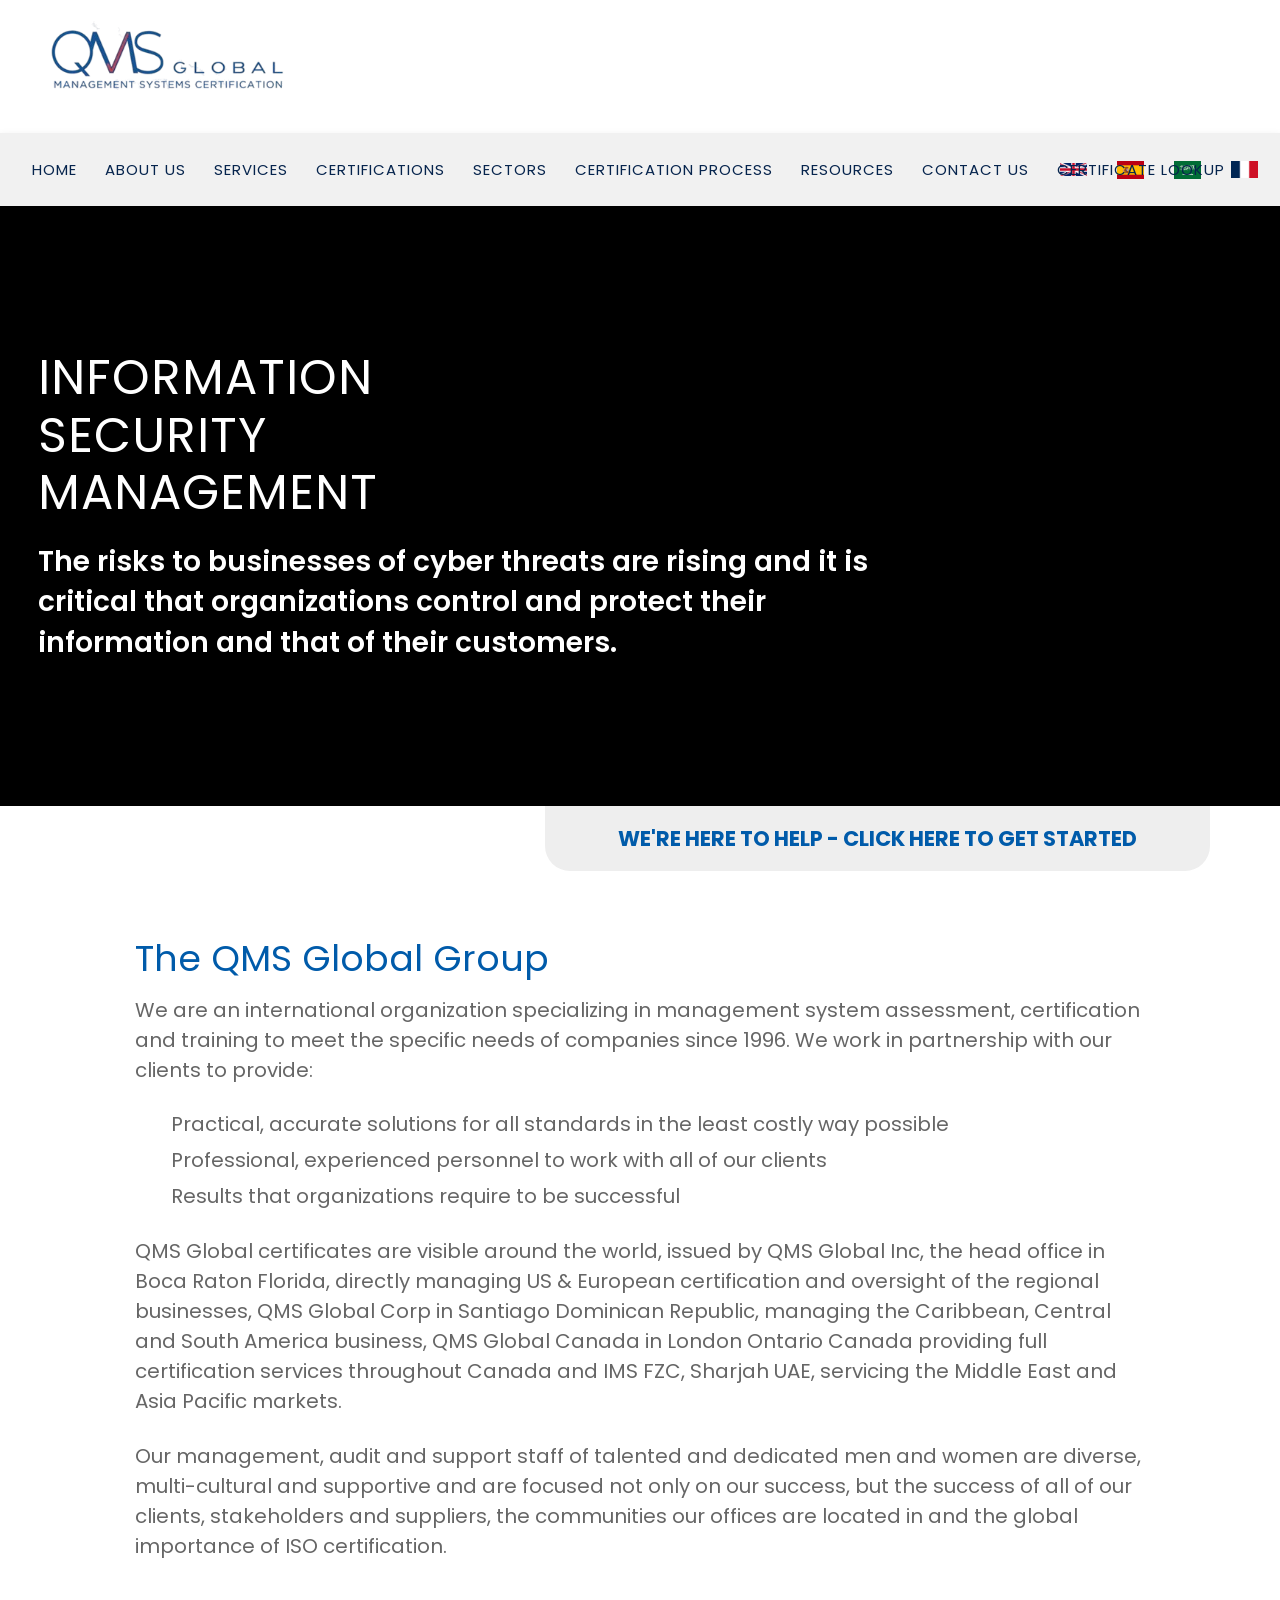
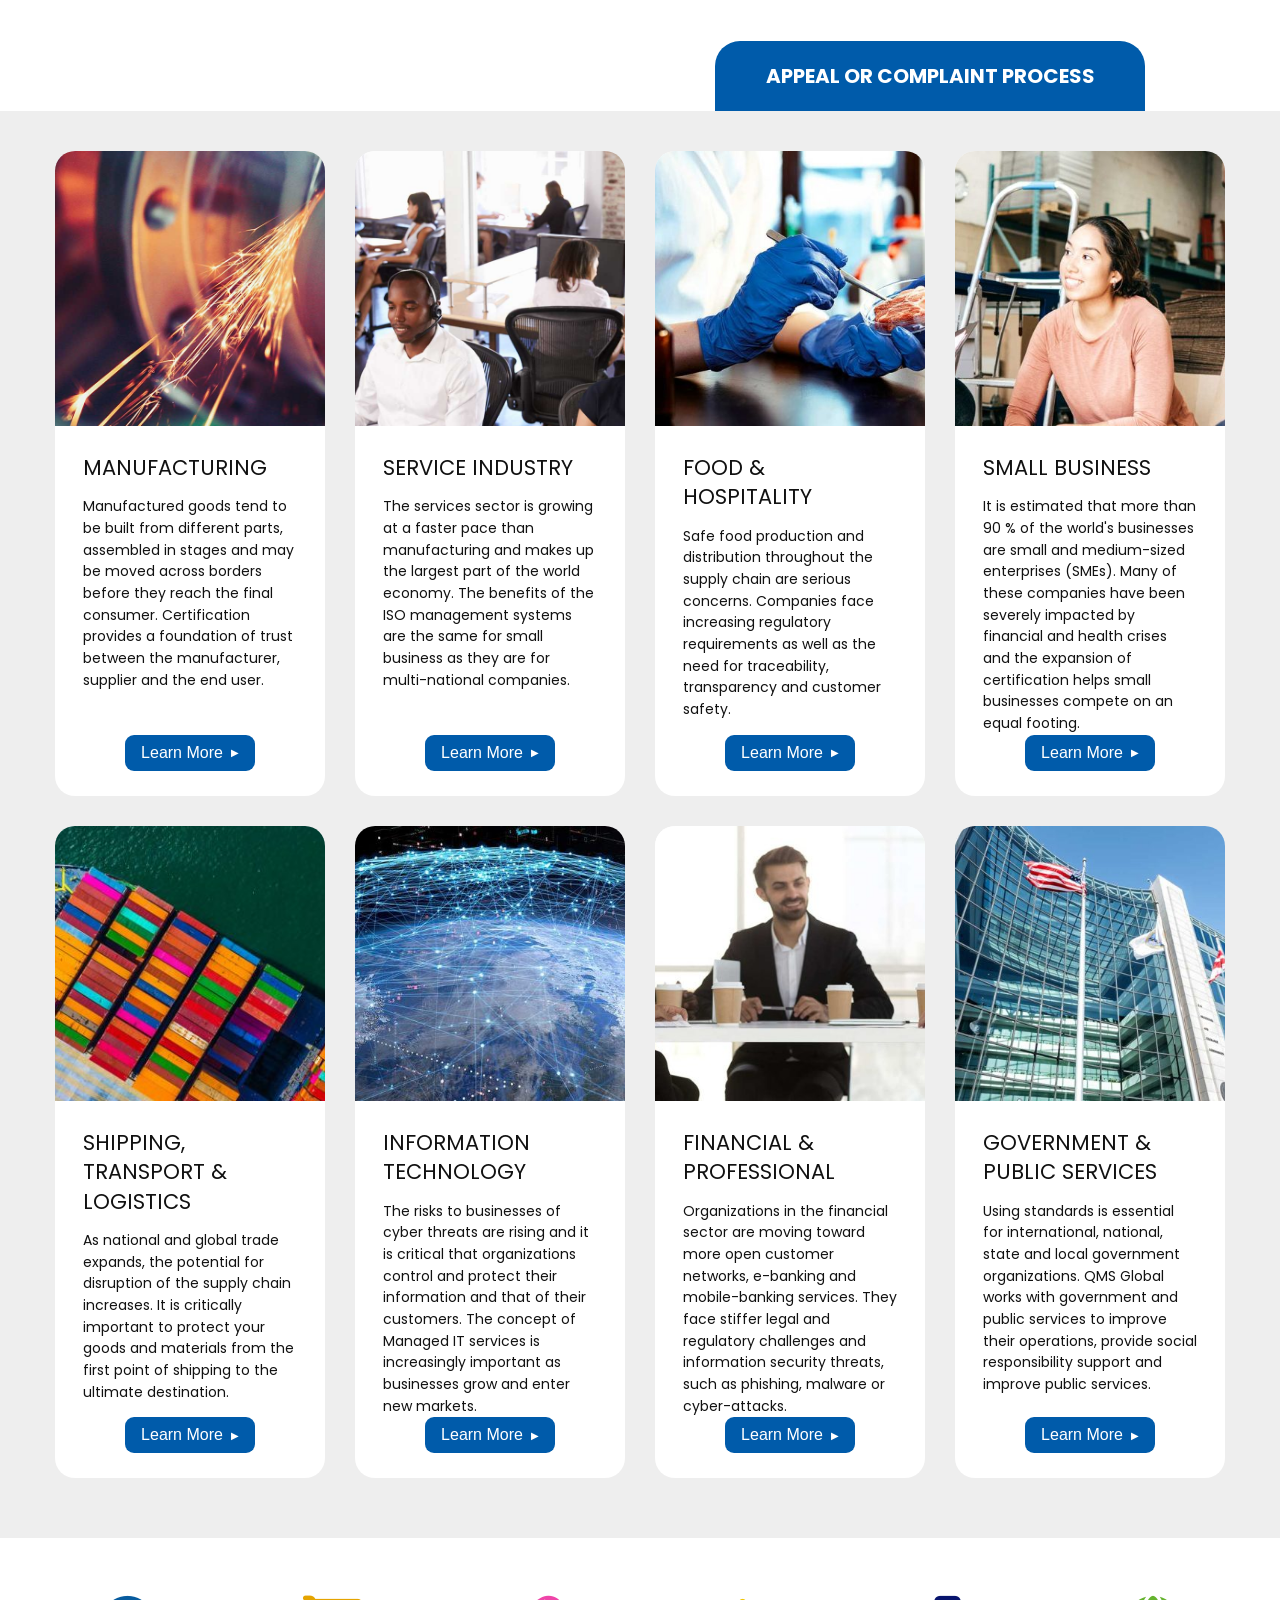
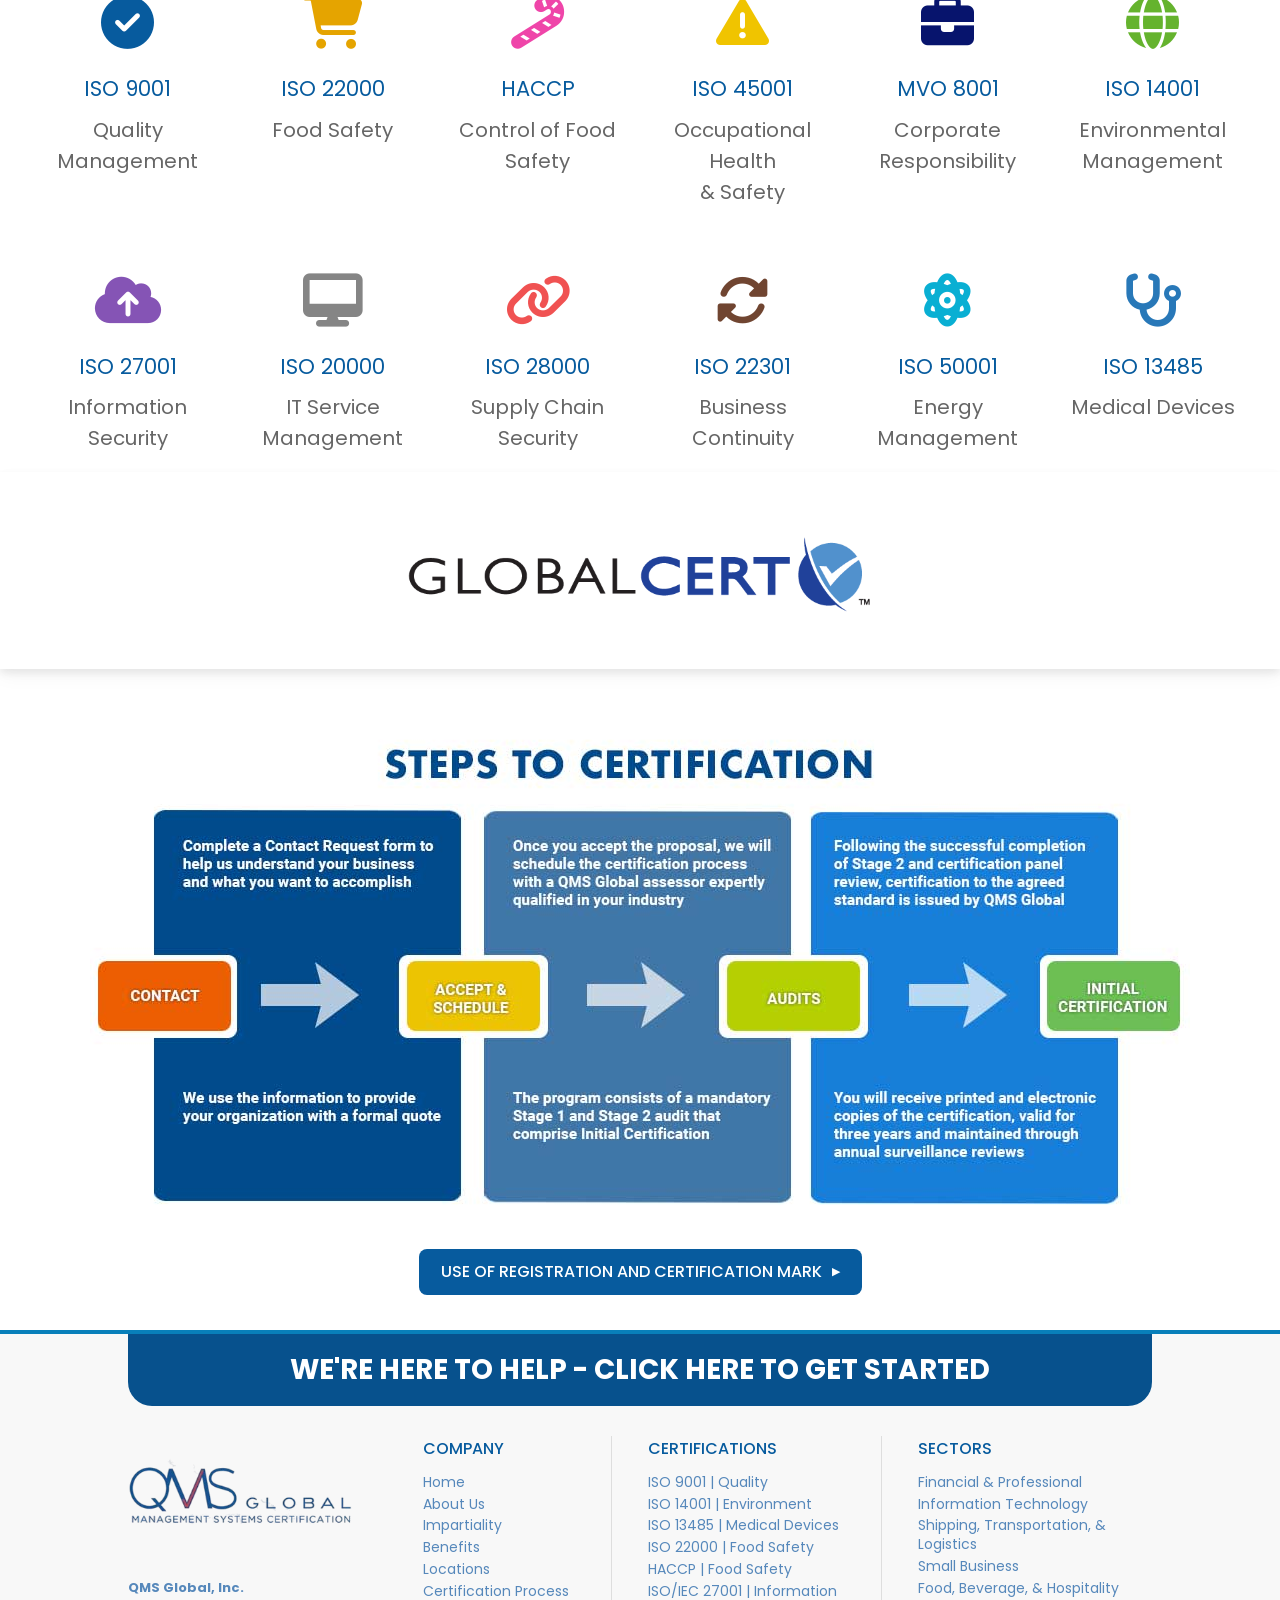
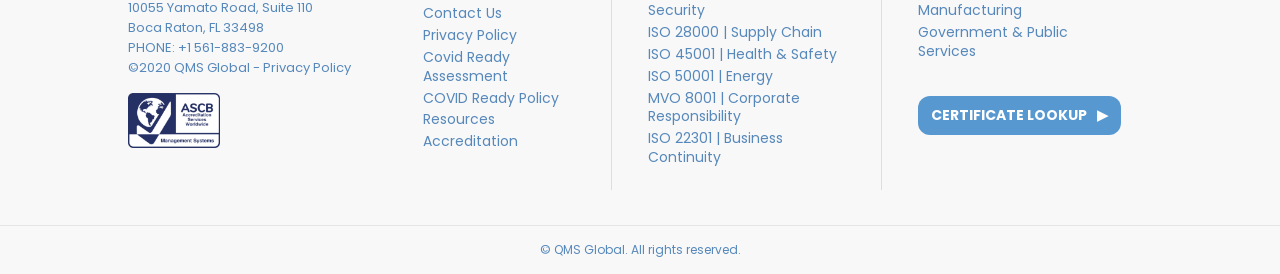
<file: index.html>
<!doctype html>
<html lang="en">
  <head>
    <meta charset="UTF-8" />
    <meta name="viewport" content="width=device-width, initial-scale=1.0" />

    <title>QMS Global</title>

    <!-- Poppins Font -->
    <link rel="preconnect" href="https://fonts.googleapis.com" />
    <link rel="preconnect" href="https://fonts.gstatic.com" crossorigin />

    <link
      href="https://fonts.googleapis.com/css2?family=Poppins:wght@400;500;600;700&display=swap"
      rel="stylesheet"
    />

    <link
      rel="stylesheet"
      href="https://cdnjs.cloudflare.com/ajax/libs/font-awesome/6.6.0/css/all.min.css"
    />

    <!-- CSS -->
    <link rel="stylesheet" href="css/style.css" />
  </head>

  <body>
    <!-- =====================================================
         TOP HEADER
    ====================================================== -->

    <header class="top-header">
      <div class="logo-box">
        <img src="image/logo.png" alt="QMS Global" />
      </div>
    </header>

    <!-- =====================================================
         NAVBAR
    ====================================================== -->

    <nav class="main-navbar">
      <div class="nav-container">
        <div class="mobile-menu-header">
          <span>SELECT PAGE</span>

          <button class="menu-toggle" id="menuToggle">☰</button>
        </div>
        <div class="nav-menu">
          <div class="nav-item">
            <a href="#">HOME</a>
          </div>

          <div class="nav-item has-dropdown">
            <a href="#">ABOUT US</a>

            <div class="normal-dropdown">
              <a href="https://qms.net/about-us/">ABOUT QMS</a>
              <a href="https://qms.net/about-us/impartiality/">IMPARTIALITY</a>
              <a href="https://qms.net/locations/">LOCATIONS</a>
            </div>
          </div>

          <div class="nav-item has-dropdown">
            <a href="#">SERVICES </a>

            <div class="normal-dropdown">
              <a href="https://qms.net/integrated-management-system/"
                >INTEGRATED MANAGEMENT SYSTEM</a
              >
              <a href="https://qms.net/benefits/">BENEFITS</a>
              <a href="https://qms.net/transfer-certification/"
                >TRANSFER CERTIFICATION</a
              >
            </div>
          </div>

          <div class="nav-item has-dropdown">
            <a href="#">CERTIFICATIONS </a>

            <div class="normal-dropdown">
              <a href="https://qms.net/iso-9001/">ISO 9001</a>
              <a href="https://qms.net/iso-14001/">ISO 14001</a>
              <a href="https://qms.net/iso-13485/">ISO 13485</a>
              <a href="https://qms.net/iso-22000/">ISO 22000</a>
              <a href="https://qms.net/iso-27001/">ISO 27001</a>
              <a href="https://qms.net/iso-45001/">ISO 45001</a>
              <a href="https://qms.net/iso-50001/">ISO 50001</a>
              <a href="https://qms.net/iso-28000/">ISO 28000</a>
            </div>
          </div>

          <div class="nav-item has-dropdown">
            <a href="#">SECTORS </a>

            <div class="normal-dropdown">
              <a href="https://qms.net/sectors/manufacturing-sector/"
                >MANUFACTURING</a
              >
              <a href="https://qms.net/sectors/service-industry-sector/"
                >SERVICE INDUSTRY</a
              >
              <a
                href="https://qms.net/sectors/food-beverage-hospitality-sector/"
                >FOOD & HOSPITALITY</a
              >
              <a href="https://qms.net/sectors/small-business-sector/"
                >SMALL BUSINESS</a
              >
              <a
                href="https://qms.net/sectors/shipping-transportation-logistics/"
                >SHIPPING, TRANSPORT & LOGISTICS</a
              >
              <a href="https://qms.net/sectors/information-technology/"
                >INFORMATION TECHNOLOGY</a
              >
              <a href="https://qms.net/sectors/financial-professional-sector/"
                >FINANCIAL & PROFESSIONAL</a
              >
              <a href="https://qms.net/government-and-public-services/"
                >GOVERNMENT & PUBLIC SERVICES</a
              >
            </div>
          </div>

          <div class="nav-item has-dropdown">
            <a href="#">CERTIFICATION PROCESS </a>

            <div class="normal-dropdown">
              <a
                href="https://qms.net/wp-content/uploads/2022/07/Regulations-for-use-of-Registration-and-Certification-Mark.pdf"
                >USE OF REGISTRATION AND CERTIFICATION MARK</a
              >
            </div>
          </div>

          <div class="nav-item has-dropdown">
            <a href="#">RESOURCES </a>

            <div class="normal-dropdown">
              <a href="https://qms.net/links/">LINKS</a>
              <a href="https://qms.net/media/">ARTICLES</a>
              <a href="https://qms.net/globalcert/">GlobalCert™</a>
            </div>
          </div>

          <div class="nav-item">
            <a href="contact.html">CONTACT US</a>
          </div>
          <div class="nav-item">
            <a href="https://certificate.qmscert.us/">CERTIFICATE LOOKUP</a>
          </div>
        </div>

        <div class="language-flags">
          <a href="https://qms.net/globalcert/"
            ><img src="image/uk.png" alt="English"
          /></a>
          <a href="https://qms.net/es/globalcert/"
            ><img src="image/spain.png" alt="Spanish" />
          </a>
          <a href="https://qms.net/ar/globalcert/">
            <img src="image/arabic.jfif" alt="Arabic" /> </a
          ><a href="https://qms.net/fr/globalcert/">
            <img src="image/france.png" alt="French"
          /></a>
        </div>
      </div>
    </nav>
    <section class="hero-slider">
      <!-- VIDEO 1 -->
      <video class="hero-video active" muted playsinline>
        <source src="videos/video1.mp4" type="video/mp4" />
      </video>

      <!-- VIDEO 2 -->
      <video class="hero-video" muted playsinline>
        <source src="videos/video2.mp4" type="video/mp4" />
      </video>

      <!-- VIDEO 3 -->
      <video class="hero-video" muted playsinline>
        <source src="videos/video3.mp4" type="video/mp4" />
      </video>

      <div class="hero-overlay"></div>

      <!-- TEXT 1 -->
      <div class="hero-content active">
        <h1>
          INFORMATION<br />
          SECURITY<br />
          MANAGEMENT
        </h1>

        <p>
          The risks to businesses of cyber threats are rising and it is critical
          that organizations control and protect their information and that of
          their customers.
        </p>
      </div>

      <!-- TEXT 2 -->
      <div class="hero-content">
        <h1>SUPPLY CHAIN SECURITY</h1>

        <p>
          It is critically important to protect your goods and materials from
          the first point of shipping to the ultimate destination.
        </p>
      </div>

      <!-- TEXT 3 -->
      <div class="hero-content">
        <h1>OCCUPATIONAL HEALTH AND SAFETY</h1>

        <p>
          ISO 45001:2018 is the most recognized International Standard for
          Occupational Health and Safety.
        </p>
      </div>
    </section>

    <!-- =========================================
     QMS GLOBAL GROUP SECTION
========================================= -->

    <section class="qms-group-section">
      <!-- TOP IMAGE -->
      <div class="qms-top-banner">
        <div class="help-button">
          WE'RE HERE TO HELP - CLICK HERE TO GET STARTED
        </div>
      </div>

      <!-- CONTENT -->
      <div class="qms-group-container">
        <h2>The QMS Global Group</h2>

        <p>
          We are an international organization specializing in management system
          assessment, certification and training to meet the specific needs of
          companies since 1996. We work in partnership with our clients to
          provide:
        </p>

        <ul>
          <li>
            Practical, accurate solutions for all standards in the least costly
            way possible
          </li>

          <li>
            Professional, experienced personnel to work with all of our clients
          </li>

          <li>Results that organizations require to be successful</li>
        </ul>

        <p>
          QMS Global certificates are visible around the world, issued by QMS
          Global Inc, the head office in Boca Raton Florida, directly managing
          US & European certification and oversight of the regional businesses,
          QMS Global Corp in Santiago Dominican Republic, managing the
          Caribbean, Central and South America business, QMS Global Canada in
          London Ontario Canada providing full certification services throughout
          Canada and IMS FZC, Sharjah UAE, servicing the Middle East and Asia
          Pacific markets.
        </p>

        <p>
          Our management, audit and support staff of talented and dedicated men
          and women are diverse, multi-cultural and supportive and are focused
          not only on our success, but the success of all of our clients,
          stakeholders and suppliers, the communities our offices are located in
          and the global importance of ISO certification.
        </p>

        <!-- APPEAL BUTTON -->
        <div class="appeal-button-wrapper">
          <a href="#" class="appeal-button"> APPEAL OR COMPLAINT PROCESS </a>
        </div>
      </div>
    </section>

    <section class="sectors-section">
      <div class="sectors-container">
        <!-- 1. MANUFACTURING -->
        <div class="sector-card">
          <img src="image/mfg.jpg" alt="Manufacturing" />

          <div class="sector-content">
            <h3>MANUFACTURING</h3>

            <p>
              Manufactured goods tend to be built from different parts,
              assembled in stages and may be moved across borders before they
              reach the final consumer. Certification provides a foundation of
              trust between the manufacturer, supplier and the end user.
            </p>

            <a href="https://qms.net/" class="learn-more"> Learn More <span>▶</span> </a>
          </div>
        </div>

        <!-- 2. SERVICE INDUSTRY -->
        <div class="sector-card">
          <img src="image/service-sector.jpg" alt="Service Industry" />

          <div class="sector-content">
            <h3>SERVICE INDUSTRY</h3>

            <p>
              The services sector is growing at a faster pace than manufacturing
              and makes up the largest part of the world economy. The benefits
              of the ISO management systems are the same for small business as
              they are for multi-national companies.
            </p>

            <a href="https://qms.net/" class="learn-more"> Learn More <span>▶</span> </a>
          </div>
        </div>

        <!-- 3. FOOD & HOSPITALITY -->
        <div class="sector-card">
          <img src="image/food.jpg" alt="Food and Hospitality" />

          <div class="sector-content">
            <h3>FOOD &amp; HOSPITALITY</h3>

            <p>
              Safe food production and distribution throughout the supply chain
              are serious concerns. Companies face increasing regulatory
              requirements as well as the need for traceability, transparency
              and customer safety.
            </p>

            <a href="https://qms.net/" class="learn-more"> Learn More <span>▶</span> </a>
          </div>
        </div>

        <!-- 4. SMALL BUSINESS -->
        <div class="sector-card">
          <img src="image/business.jpg" alt="Small Business" />

          <div class="sector-content">
            <h3>SMALL BUSINESS</h3>

            <p>
              It is estimated that more than 90 % of the world's businesses are
              small and medium-sized enterprises (SMEs). Many of these companies
              have been severely impacted by financial and health crises and the
              expansion of certification helps small businesses compete on an
              equal footing.
            </p>

            <a href="https://qms.net/" class="learn-more"> Learn More <span>▶</span> </a>
          </div>
        </div>

        <!-- 5. SHIPPING -->
        <div class="sector-card">
          <img src="image/shipping.jpg" alt="Shipping Transport Logistics" />

          <div class="sector-content">
            <h3>SHIPPING, TRANSPORT &amp; LOGISTICS</h3>

            <p>
              As national and global trade expands, the potential for disruption
              of the supply chain increases. It is critically important to
              protect your goods and materials from the first point of shipping
              to the ultimate destination.
            </p>

            <a href="https://qms.net/" class="learn-more"> Learn More <span>▶</span> </a>
          </div>
        </div>

        <!-- 6. INFORMATION TECHNOLOGY -->
        <div class="sector-card">
          <img
            src="image/information technology.jpg"
            alt="Information Technology"
          />

          <div class="sector-content">
            <h3>INFORMATION TECHNOLOGY</h3>

            <p>
              The risks to businesses of cyber threats are rising and it is
              critical that organizations control and protect their information
              and that of their customers. The concept of Managed IT services is
              increasingly important as businesses grow and enter new markets.
            </p>

            <a href="https://qms.net/" class="learn-more"> Learn More <span>▶</span> </a>
          </div>
        </div>

        <!-- 7. FINANCIAL & PROFESSIONAL -->
        <div class="sector-card">
          <img src="image/financial.jpg" alt="Financial and Professional" />

          <div class="sector-content">
            <h3>FINANCIAL &amp; PROFESSIONAL</h3>

            <p>
              Organizations in the financial sector are moving toward more open
              customer networks, e-banking and mobile-banking services. They
              face stiffer legal and regulatory challenges and information
              security threats, such as phishing, malware or cyber-attacks.
            </p>

            <a href="https://qms.net/" class="learn-more"> Learn More <span>▶</span> </a>
          </div>
        </div>

        <!-- 8. GOVERNMENT -->
        <div class="sector-card">
          <img src="image/goverment.jpg" alt="Government and Public Services" />

          <div class="sector-content">
            <h3>GOVERNMENT &amp; PUBLIC SERVICES</h3>

            <p>
              Using standards is essential for international, national, state
              and local government organizations. QMS Global works with
              government and public services to improve their operations,
              provide social responsibility support and improve public services.
            </p>

            <a href="https://qms.net/" class="learn-more"> Learn More <span>▶</span> </a>
          </div>
        </div>
      </div>
    </section>

    <!-- =========================================
     CERTIFICATIONS SECTION
========================================= -->

    <section class="certifications-section">
      <div class="certifications-container">
        <!-- 1 -->
        <div class="certification-item">
          <div class="cert-icon blue">
            <i class="fa-solid fa-circle-check"></i>
          </div>

          <h3>ISO 9001</h3>

          <p>Quality Management</p>
        </div>

        <!-- 2 -->
        <div class="certification-item">
          <div class="cert-icon orange">
            <i class="fa-solid fa-cart-shopping"></i>
          </div>

          <h3>ISO 22000</h3>

          <p>Food Safety</p>
        </div>

        <!-- 3 -->
        <div class="certification-item">
          <div class="cert-icon pink">
            <i class="fa-solid fa-candy-cane"></i>
          </div>

          <h3>HACCP</h3>

          <p>Control of Food<br />Safety</p>
        </div>

        <!-- 4 -->
        <div class="certification-item">
          <div class="cert-icon yellow">
            <i class="fa-solid fa-triangle-exclamation"></i>
          </div>

          <h3>ISO 45001</h3>

          <p>Occupational Health<br />&amp; Safety</p>
        </div>

        <!-- 5 -->
        <div class="certification-item">
          <div class="cert-icon navy">
            <i class="fa-solid fa-briefcase"></i>
          </div>

          <h3>MVO 8001</h3>

          <p>Corporate<br />Responsibility</p>
        </div>

        <!-- 6 -->
        <div class="certification-item">
          <div class="cert-icon green">
            <i class="fa-solid fa-globe"></i>
          </div>

          <h3>ISO 14001</h3>

          <p>Environmental<br />Management</p>
        </div>

        <!-- 7 -->
        <div class="certification-item">
          <div class="cert-icon purple">
            <i class="fa-solid fa-cloud-arrow-up"></i>
          </div>

          <h3>ISO 27001</h3>

          <p>Information Security</p>
        </div>

        <!-- 8 -->
        <div class="certification-item">
          <div class="cert-icon grey">
            <i class="fa-solid fa-desktop"></i>
          </div>

          <h3>ISO 20000</h3>

          <p>IT Service Management</p>
        </div>

        <!-- 9 -->
        <div class="certification-item">
          <div class="cert-icon red">
            <i class="fa-solid fa-link"></i>
          </div>

          <h3>ISO 28000</h3>

          <p>Supply Chain Security</p>
        </div>

        <!-- 10 -->
        <div class="certification-item">
          <div class="cert-icon brown">
            <i class="fa-solid fa-rotate"></i>
          </div>

          <h3>ISO 22301</h3>

          <p>Business Continuity</p>
        </div>

        <!-- 11 -->
        <div class="certification-item">
          <div class="cert-icon cyan">
            <i class="fa-solid fa-atom"></i>
          </div>

          <h3>ISO 50001</h3>

          <p>Energy Management</p>
        </div>

        <!-- 12 -->
        <div class="certification-item">
          <div class="cert-icon medical">
            <i class="fa-solid fa-stethoscope"></i>
          </div>

          <h3>ISO 13485</h3>

          <p>Medical Devices</p>
        </div>
      </div>

      <!-- =========================================
     GLOBALCERT LOGO
========================================= -->

      <div class="globalcert-logo">
        <img src="image/globalcert-logo.png" alt="GlobalCert" />
      </div>
    </section>

    <!-- =========================================
     STEPS TO CERTIFICATION
========================================= -->

    <section class="certification-steps-section">
      <!-- Complete section image -->
      <div class="certification-steps-image">
        <img src="image/qms-steps-1.jpg" alt="Steps to Certification" />
      </div>

      <!-- Buttons below image -->

      <div class="certification-action-buttons">
        <a href="#" class="certification-action-btn">
          USE OF REGISTRATION AND CERTIFICATION MARK
          <span>▶</span>
        </a>
      </div>
    </section>

    <!-- HELP BUTTON + FOOTER -->
    <!-- HELP BUTTON + FOOTER -->

    <footer class="site-footer">
      <!-- Top Help Button -->
      <div class="footer-help">
        <a href="contact.html" class="footer-help-btn">
          WE'RE HERE TO HELP - CLICK HERE TO GET STARTED
        </a>
      </div>

      <!-- Footer Content -->
      <div class="footer-container">
        <!-- Company Information -->
        <div class="footer-company">
          <img src="image/logo.png" alt="QMS Global Logo" class="footer-logo" />

          <div class="company-details">
            <strong>QMS Global, Inc.</strong><br />
            10055 Yamato Road, Suite 110<br />
            Boca Raton, FL 33498<br />
            PHONE: +1 561-883-9200<br />
            ©2020 QMS Global - Privacy Policy
          </div>

          <!-- ASCB Logo -->
          <img
            src="image/ASCB.png"
            alt="ASCB Accreditation"
            class="ascb-logo"
          />
        </div>

        <!-- Company Links -->
        <div class="footer-column">
          <h3>COMPANY</h3>

          <a href="index.html">Home</a>

          <a href="https://qms.net/about-us/"> About Us </a>

          <a href="https://qms.net/about-us/impartiality/"> Impartiality </a>

          <a href="https://qms.net/benefits/"> Benefits </a>

          <a href="https://qms.net/locations/"> Locations </a>

          <a
            href="https://qms.net/wp-content/uploads/2022/07/Regulations-for-use-of-Registration-and-Certification-Mark.pdf"
          >
            Certification Process
          </a>

          <a href="contact.html"> Contact Us </a>

          <a href="#"> Privacy Policy </a>

          <a href="#"> Covid Ready Assessment </a>

          <a href="#"> COVID Ready Policy </a>

          <a href="https://qms.net/links/"> Resources </a>

          <a href="#"> Accreditation </a>
        </div>

        <!-- Certifications -->
        <div class="footer-column">
          <h3>CERTIFICATIONS</h3>

          <a href="https://qms.net/iso-9001/"> ISO 9001 | Quality </a>

          <a href="https://qms.net/iso-14001/"> ISO 14001 | Environment </a>

          <a href="https://qms.net/iso-13485/"> ISO 13485 | Medical Devices </a>

          <a href="https://qms.net/iso-22000/"> ISO 22000 | Food Safety </a>

          <a href="#"> HACCP | Food Safety </a>

          <a href="https://qms.net/iso-27001/">
            ISO/IEC 27001 | Information Security
          </a>

          <a href="https://qms.net/iso-28000/"> ISO 28000 | Supply Chain </a>

          <a href="https://qms.net/iso-45001/">
            ISO 45001 | Health &amp; Safety
          </a>

          <a href="https://qms.net/iso-50001/"> ISO 50001 | Energy </a>

          <a href="#"> MVO 8001 | Corporate Responsibility </a>

          <a href="#"> ISO 22301 | Business Continuity </a>
        </div>

        <!-- Sectors -->
        <div class="footer-column footer-sectors">
          <h3>SECTORS</h3>

          <a href="https://qms.net/sectors/financial-professional-sector/">
            Financial &amp; Professional
          </a>

          <a href="https://qms.net/sectors/information-technology/">
            Information Technology
          </a>

          <a href="https://qms.net/sectors/shipping-transportation-logistics/">
            Shipping, Transportation, &amp; Logistics
          </a>

          <a href="https://qms.net/sectors/small-business-sector/">
            Small Business
          </a>

          <a href="https://qms.net/sectors/food-beverage-hospitality-sector/">
            Food, Beverage, &amp; Hospitality
          </a>

          <a href="https://qms.net/sectors/manufacturing-sector/">
            Manufacturing
          </a>

          <a href="https://qms.net/government-and-public-services/">
            Government &amp; Public Services
          </a>

          <a href="https://certificate.qmscert.us/" class="certificate-lookup">
            CERTIFICATE LOOKUP <span>▶</span>
          </a>
        </div>
      </div>

      <!-- Bottom Copyright -->
      <div class="footer-bottom">© QMS Global. All rights reserved.</div>
    </footer>

    <!-- JS -->

    <script src="js/script.js"></script>
  </body>
</html>
</file>
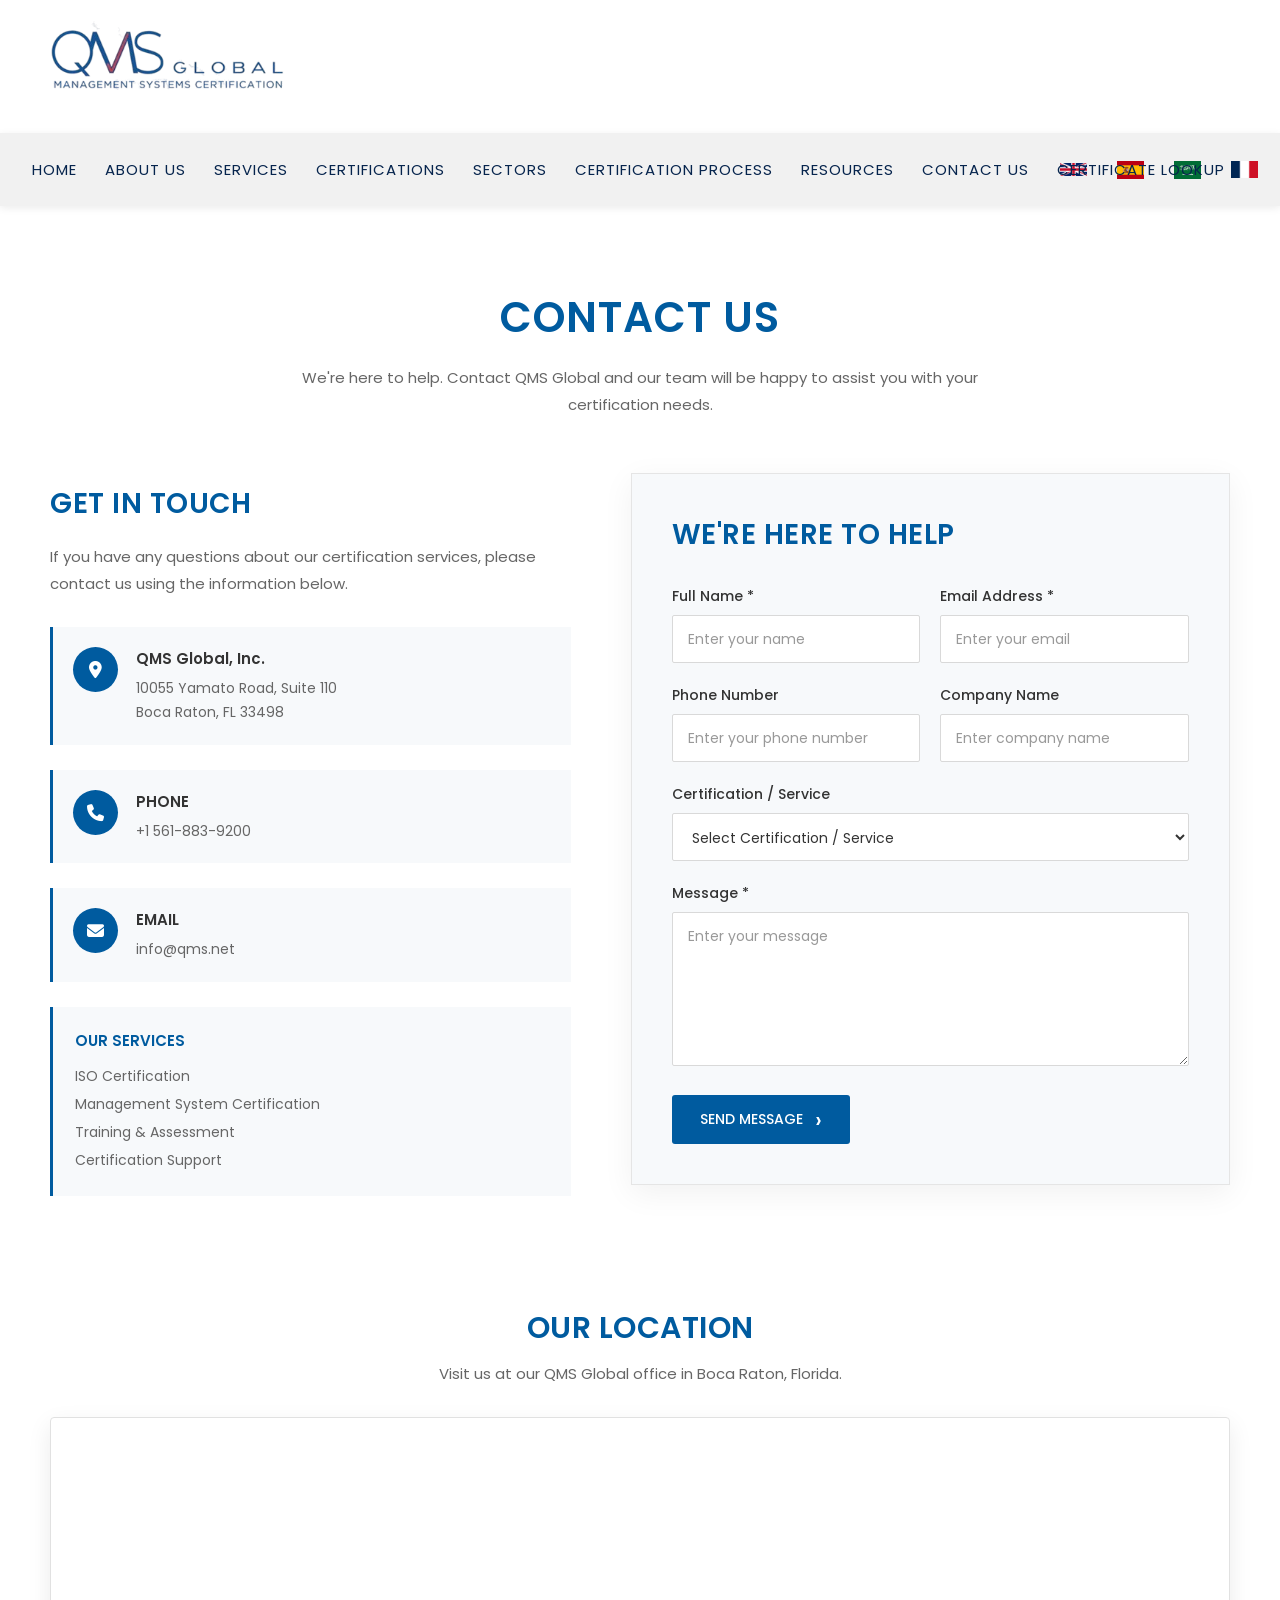
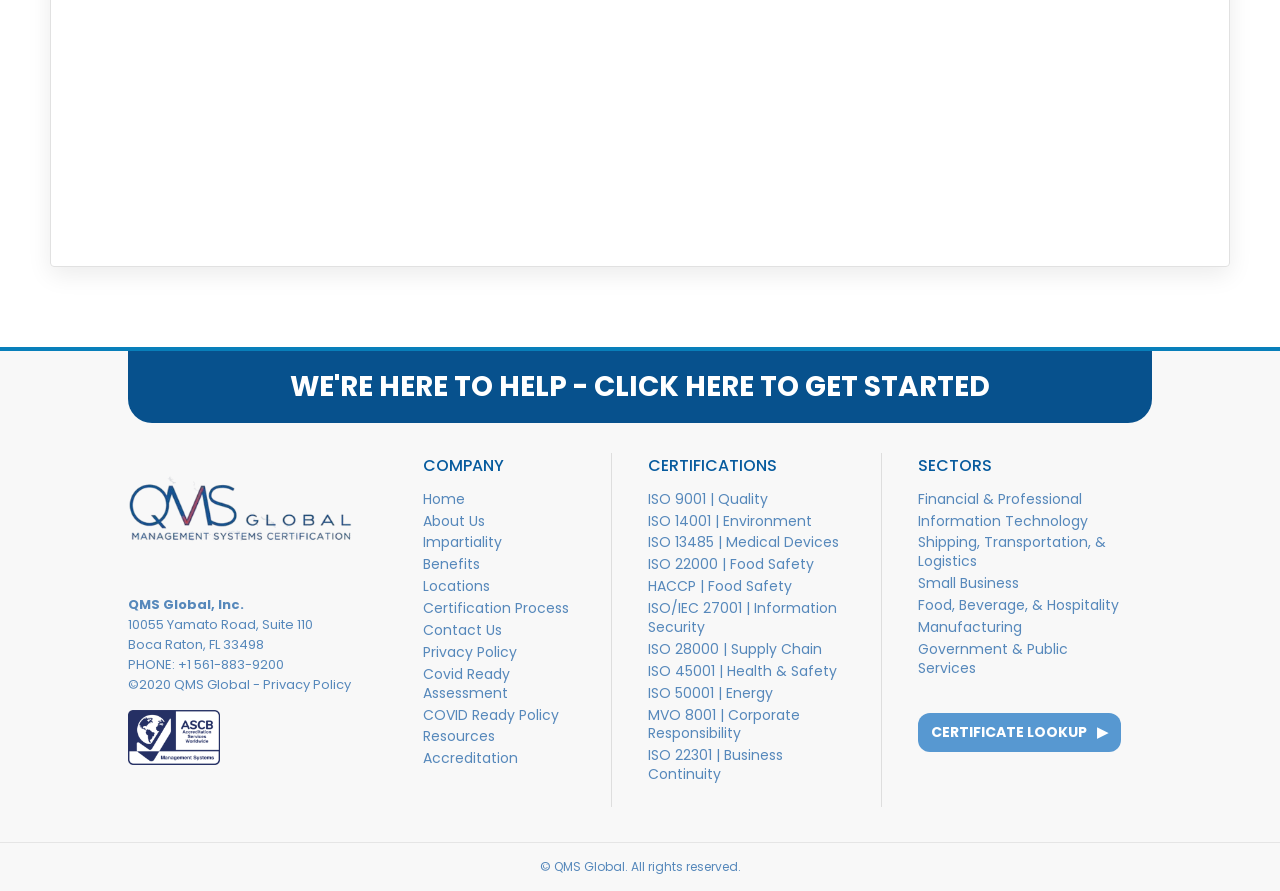
<file: contact.html>
<!doctype html>
<html lang="en">
  <head>
    <meta charset="UTF-8" />
    <meta name="viewport" content="width=device-width, initial-scale=1.0" />

    <title>QMS Global</title>

    <!-- Poppins Font -->
    <link rel="preconnect" href="https://fonts.googleapis.com" />
    <link rel="preconnect" href="https://fonts.gstatic.com" crossorigin />

    <link
      href="https://fonts.googleapis.com/css2?family=Poppins:wght@400;500;600;700&display=swap"
      rel="stylesheet"
    />

    <link
      rel="stylesheet"
      href="https://cdnjs.cloudflare.com/ajax/libs/font-awesome/6.6.0/css/all.min.css"
    />

    <!-- CSS -->
    <link rel="stylesheet" href="css/style.css" />
    <link rel="stylesheet" href="css/contact.css" />
  </head>

  <body>
    <header class="top-header">
      <div class="logo-box">
        <img src="image/logo.png" alt="QMS Global" />
      </div>
    </header>

    <nav class="main-navbar">
      <div class="nav-container">
        <div class="mobile-menu-header">
          <span>SELECT PAGE</span>

          <button class="menu-toggle" id="menuToggle">☰</button>
        </div>
        <div class="nav-menu">
          <div class="nav-item">
            <a href="index.html">HOME</a>
          </div>

          <div class="nav-item has-dropdown">
            <a href="#">ABOUT US</a>

            <div class="normal-dropdown">
              <a href="https://qms.net/about-us/">ABOUT QMS</a>
              <a href="https://qms.net/about-us/impartiality/">IMPARTIALITY</a>
              <a href="https://qms.net/locations/">LOCATIONS</a>
            </div>
          </div>

          <div class="nav-item has-dropdown">
            <a href="#">SERVICES </a>

            <div class="normal-dropdown">
              <a href="https://qms.net/integrated-management-system/"
                >INTEGRATED MANAGEMENT SYSTEM</a
              >
              <a href="https://qms.net/benefits/">BENEFITS</a>
              <a href="https://qms.net/transfer-certification/"
                >TRANSFER CERTIFICATION</a
              >
            </div>
          </div>

          <div class="nav-item has-dropdown">
            <a href="#">CERTIFICATIONS </a>

            <div class="normal-dropdown">
              <a href="https://qms.net/iso-9001/">ISO 9001</a>
              <a href="https://qms.net/iso-14001/">ISO 14001</a>
              <a href="https://qms.net/iso-13485/">ISO 13485</a>
              <a href="https://qms.net/iso-22000/">ISO 22000</a>
              <a href="https://qms.net/iso-27001/">ISO 27001</a>
              <a href="https://qms.net/iso-45001/">ISO 45001</a>
              <a href="https://qms.net/iso-50001/">ISO 50001</a>
              <a href="https://qms.net/iso-28000/">ISO 28000</a>
            </div>
          </div>

          <div class="nav-item has-dropdown">
            <a href="#">SECTORS </a>

            <div class="normal-dropdown">
              <a href="https://qms.net/sectors/manufacturing-sector/"
                >MANUFACTURING</a
              >
              <a href="https://qms.net/sectors/service-industry-sector/"
                >SERVICE INDUSTRY</a
              >
              <a
                href="https://qms.net/sectors/food-beverage-hospitality-sector/"
                >FOOD & HOSPITALITY</a
              >
              <a href="https://qms.net/sectors/small-business-sector/"
                >SMALL BUSINESS</a
              >
              <a
                href="https://qms.net/sectors/shipping-transportation-logistics/"
                >SHIPPING, TRANSPORT & LOGISTICS</a
              >
              <a href="https://qms.net/sectors/information-technology/"
                >INFORMATION TECHNOLOGY</a
              >
              <a href="https://qms.net/sectors/financial-professional-sector/"
                >FINANCIAL & PROFESSIONAL</a
              >
              <a href="https://qms.net/government-and-public-services/"
                >GOVERNMENT & PUBLIC SERVICES</a
              >
            </div>
          </div>

          <div class="nav-item has-dropdown">
            <a href="#">CERTIFICATION PROCESS </a>

            <div class="normal-dropdown">
              <a
                href="https://qms.net/wp-content/uploads/2022/07/Regulations-for-use-of-Registration-and-Certification-Mark.pdf"
                >USE OF REGISTRATION AND CERTIFICATION MARK</a
              >
            </div>
          </div>

          <div class="nav-item has-dropdown">
            <a href="#">RESOURCES </a>

            <div class="normal-dropdown">
              <a href="https://qms.net/links/">LINKS</a>
              <a href="https://qms.net/media/">ARTICLES</a>
              <a href="https://qms.net/globalcert/">GlobalCert™</a>
            </div>
          </div>

          <div class="nav-item">
            <a href="contact.html">CONTACT US</a>
          </div>
          <div class="nav-item">
            <a href="https://certificate.qmscert.us/">CERTIFICATE LOOKUP</a>
          </div>
        </div>

        <div class="language-flags">
          <a href="https://qms.net/globalcert/"
            ><img src="image/uk.png" alt="English"
          /></a>
          <a href="https://qms.net/es/globalcert/"
            ><img src="image/spain.png" alt="Spanish" />
          </a>
          <a href="https://qms.net/ar/globalcert/">
            <img src="image/arabic.jfif" alt="Arabic" /> </a
          ><a href="https://qms.net/fr/globalcert/">
            <img src="image/france.png" alt="French"
          /></a>
        </div>
      </div>
    </nav>

    <!-- ================= CONTACT PAGE CONTENT ================= -->

    <!-- =========================
     CONTACT PAGE CONTENT
========================= -->

    <section class="contact-page">
      <div class="contact-container">
        <!-- PAGE HEADING -->
        <div class="contact-heading">
          <h1>CONTACT US</h1>
          <p>
            We're here to help. Contact QMS Global and our team will be happy to
            assist you with your certification needs.
          </p>
        </div>

        <!-- CONTACT CONTENT -->
        <div class="contact-content">
          <!-- LEFT SIDE -->
          <div class="contact-info">
            <h2>GET IN TOUCH</h2>

            <p>
              If you have any questions about our certification services, please
              contact us using the information below.
            </p>

            <!-- ADDRESS -->
            <div class="contact-box">
              <div class="contact-icon">
                <i class="fa-solid fa-location-dot"></i>
              </div>

              <div>
                <h3>QMS Global, Inc.</h3>

                <p>
                  10055 Yamato Road, Suite 110<br />
                  Boca Raton, FL 33498
                </p>
              </div>
            </div>

            <!-- PHONE -->
            <div class="contact-box">
              <div class="contact-icon">
                <i class="fa-solid fa-phone"></i>
              </div>

              <div>
                <h3>PHONE</h3>

                <p>+1 561-883-9200</p>
              </div>
            </div>

            <!-- EMAIL -->
            <div class="contact-box">
              <div class="contact-icon">
                <i class="fa-solid fa-envelope"></i>
              </div>

              <div>
                <h3>EMAIL</h3>

                <p>info@qms.net</p>
              </div>
            </div>

            <!-- SERVICES -->
            <div class="contact-box service-box">
              <h3>OUR SERVICES</h3>

              <p>
                ISO Certification<br />
                Management System Certification<br />
                Training &amp; Assessment<br />
                Certification Support
              </p>
            </div>
          </div>

          <!-- RIGHT SIDE FORM -->
          <div class="contact-form-area">
            <h2>WE'RE HERE TO HELP</h2>

            <form class="contact-form">
              <!-- NAME + EMAIL -->
              <div class="form-row">
                <div class="form-group">
                  <label for="name">Full Name *</label>

                  <input
                    type="text"
                    id="name"
                    name="name"
                    placeholder="Enter your name"
                    required
                  />
                </div>

                <div class="form-group">
                  <label for="email">Email Address *</label>

                  <input
                    type="email"
                    id="email"
                    name="email"
                    placeholder="Enter your email"
                    required
                  />
                </div>
              </div>

              <!-- PHONE + COMPANY -->
              <div class="form-row">
                <div class="form-group">
                  <label for="phone">Phone Number</label>

                  <input
                    type="tel"
                    id="phone"
                    name="phone"
                    placeholder="Enter your phone number"
                  />
                </div>

                <div class="form-group">
                  <label for="company">Company Name</label>

                  <input
                    type="text"
                    id="company"
                    name="company"
                    placeholder="Enter company name"
                  />
                </div>
              </div>

              <!-- SERVICE -->
              <div class="form-group full-width">
                <label for="service"> Certification / Service </label>

                <select id="service" name="service">
                  <option value="">Select Certification / Service</option>

                  <option value="iso9001">ISO 9001 - Quality Management</option>

                  <option value="iso14001">
                    ISO 14001 - Environmental Management
                  </option>

                  <option value="iso45001">
                    ISO 45001 - Occupational Health &amp; Safety
                  </option>

                  <option value="iso27001">
                    ISO 27001 - Information Security
                  </option>

                  <option value="iso22000">ISO 22000 - Food Safety</option>

                  <option value="iso50001">
                    ISO 50001 - Energy Management
                  </option>

                  <option value="other">Other</option>
                </select>
              </div>

              <!-- MESSAGE -->
              <div class="form-group full-width">
                <label for="message">Message *</label>

                <textarea
                  id="message"
                  name="message"
                  rows="6"
                  placeholder="Enter your message"
                  required
                ></textarea>
              </div>

              <!-- BUTTON -->
              <button type="submit" class="contact-submit">
                SEND MESSAGE
                <span>›</span>
              </button>
            </form>
          </div>
        </div>

        <!-- =========================
         MAP
    ========================== -->

        <div class="contact-map-section">
          <div class="map-heading">
            <h2>OUR LOCATION</h2>

            <p>Visit us at our QMS Global office in Boca Raton, Florida.</p>
          </div>

          <div class="contact-map">
            <iframe
              src="https://www.google.com/maps?q=10055+Yamato+Road,+Suite+110,+Boca+Raton,+FL+33498&output=embed"
              width="100%"
              height="450"
              style="border: 0"
              allowfullscreen=""
              loading="lazy"
              referrerpolicy="no-referrer-when-downgrade"
            >
            </iframe>
          </div>
        </div>
      </div>
    </section>

    <footer class="site-footer">
      <!-- Top Help Button -->
      <div class="footer-help">
        <a href="contact.html" class="footer-help-btn">
          WE'RE HERE TO HELP - CLICK HERE TO GET STARTED
        </a>
      </div>

      <!-- Footer Content -->
      <div class="footer-container">
        <!-- Company Information -->
        <div class="footer-company">
          <img src="image/logo.png" alt="QMS Global Logo" class="footer-logo" />

          <div class="company-details">
            <strong>QMS Global, Inc.</strong><br />
            10055 Yamato Road, Suite 110<br />
            Boca Raton, FL 33498<br />
            PHONE: +1 561-883-9200<br />
            ©2020 QMS Global - Privacy Policy
          </div>

          <!-- ASCB Logo -->
          <img
            src="image/ASCB.png"
            alt="ASCB Accreditation"
            class="ascb-logo"
          />
        </div>

        <!-- Company Links -->
        <div class="footer-column">
          <h3>COMPANY</h3>

          <a href="index.html">Home</a>

          <a href="https://qms.net/about-us/"> About Us </a>

          <a href="https://qms.net/about-us/impartiality/"> Impartiality </a>

          <a href="https://qms.net/benefits/"> Benefits </a>

          <a href="https://qms.net/locations/"> Locations </a>

          <a
            href="https://qms.net/wp-content/uploads/2022/07/Regulations-for-use-of-Registration-and-Certification-Mark.pdf"
          >
            Certification Process
          </a>

          <a href="contact.html"> Contact Us </a>

          <a href="#"> Privacy Policy </a>

          <a href="#"> Covid Ready Assessment </a>

          <a href="#"> COVID Ready Policy </a>

          <a href="https://qms.net/links/"> Resources </a>

          <a href="#"> Accreditation </a>
        </div>

        <!-- Certifications -->
        <div class="footer-column">
          <h3>CERTIFICATIONS</h3>

          <a href="https://qms.net/iso-9001/"> ISO 9001 | Quality </a>

          <a href="https://qms.net/iso-14001/"> ISO 14001 | Environment </a>

          <a href="https://qms.net/iso-13485/"> ISO 13485 | Medical Devices </a>

          <a href="https://qms.net/iso-22000/"> ISO 22000 | Food Safety </a>

          <a href="#"> HACCP | Food Safety </a>

          <a href="https://qms.net/iso-27001/">
            ISO/IEC 27001 | Information Security
          </a>

          <a href="https://qms.net/iso-28000/"> ISO 28000 | Supply Chain </a>

          <a href="https://qms.net/iso-45001/">
            ISO 45001 | Health &amp; Safety
          </a>

          <a href="https://qms.net/iso-50001/"> ISO 50001 | Energy </a>

          <a href="#"> MVO 8001 | Corporate Responsibility </a>

          <a href="#"> ISO 22301 | Business Continuity </a>
        </div>

        <!-- Sectors -->
        <div class="footer-column footer-sectors">
          <h3>SECTORS</h3>

          <a href="https://qms.net/sectors/financial-professional-sector/">
            Financial &amp; Professional
          </a>

          <a href="https://qms.net/sectors/information-technology/">
            Information Technology
          </a>

          <a href="https://qms.net/sectors/shipping-transportation-logistics/">
            Shipping, Transportation, &amp; Logistics
          </a>

          <a href="https://qms.net/sectors/small-business-sector/">
            Small Business
          </a>

          <a href="https://qms.net/sectors/food-beverage-hospitality-sector/">
            Food, Beverage, &amp; Hospitality
          </a>

          <a href="https://qms.net/sectors/manufacturing-sector/">
            Manufacturing
          </a>

          <a href="https://qms.net/government-and-public-services/">
            Government &amp; Public Services
          </a>

          <a href="https://certificate.qmscert.us/" class="certificate-lookup">
            CERTIFICATE LOOKUP <span>▶</span>
          </a>
        </div>
      </div>

      <!-- Bottom Copyright -->
      <div class="footer-bottom">© QMS Global. All rights reserved.</div>
    </footer>

    <!-- JS -->

    <script src="js/script.js"></script>
  </body>
</html>
</file>
<file: css/style.css>
/* =====================================================
   GOOGLE FONT
===================================================== */

@import url("https://fonts.googleapis.com/css2?family=Poppins:wght@300;400;500;600;700&display=swap");

* {
  margin: 0;
  padding: 0;
  box-sizing: border-box;
}

html {
  scroll-behavior: smooth;
}

body {
  font-family: "Poppins", sans-serif;

  color: #1d1d1d;

  background: #ffffff;
}

a {
  text-decoration: none;

  color: inherit;
}

ul {
  list-style: none;
}

img {
  max-width: 100%;
}

/* =====================================================
   TOP HEADER
===================================================== */

.top-header {
  width: 100%;

  height: 133px;

  background: #ffffff;

  display: flex;

  align-items: center;

  padding-left: 50px;
}

.logo-box {
  width: 235px;
}

.logo-box img {
  width: 100%;

  height: auto;

  display: block;
}

/* =====================================================
   MAIN NAVBAR
===================================================== */

.main-navbar {
  width: 100%;
  height: 73px;

  background: #f1f1f1;

  font-family: "Poppins", sans-serif;

  position: relative;
  z-index: 9999;

  box-shadow: 0 2px 8px rgba(0, 0, 0, 0.08);
}

/* =====================================================
   NAV CONTAINER
===================================================== */

.nav-container {
  width: 100%;
  height: 73px;

  padding: 0 22px;

  display: flex;
  align-items: center;
  justify-content: space-between;

  box-sizing: border-box;
}

/* =====================================================
   NAV MENU
===================================================== */

.nav-menu {
  height: 100%;

  display: flex;
  align-items: center;

  gap: 18px;

  flex: 1;

  min-width: 0;
}

/* =====================================================
   NAV ITEM
===================================================== */

.nav-item {
  height: 100%;

  display: flex;
  align-items: center;

  position: relative;

  flex-shrink: 0;
}

/* =====================================================
   MAIN NAV LINK
===================================================== */

.nav-item > a {
  height: 100%;

  display: flex;
  align-items: center;

  color: #06244d;
  margin-left: 10px;

  text-decoration: none;

  font-size: 15px;
  font-weight: 400;

  letter-spacing: 1px;

  white-space: nowrap;

  transition: color 0.2s ease;
}

/* Main link hover */

.nav-item > a:hover {
  color: #087fba;
}

/* =====================================================
   NORMAL DROPDOWN
===================================================== */

.normal-dropdown {
  position: absolute;

  top: 73px;
  left: 0;

  width: 285px;

  padding: 7px 0;

  background: #087fba;

  border-radius: 0 0 5px 5px;

  box-shadow: 0 8px 18px rgba(0, 0, 0, 0.18);

  opacity: 0;
  visibility: hidden;

  transform: translateY(10px);

  transition:
    opacity 0.25s ease,
    visibility 0.25s ease,
    transform 0.25s ease;

  z-index: 99999;
}

/* =====================================================
   OPEN DROPDOWN ON HOVER
===================================================== */

.nav-item.has-dropdown:hover > .normal-dropdown {
  opacity: 1;

  visibility: visible;

  transform: translateY(0);
}

/* =====================================================
   DROPDOWN LINKS
===================================================== */

.normal-dropdown a {
  display: block;

  width: 100%;

  box-sizing: border-box;

  padding: 11px 17px;

  color: #ffffff;

  text-decoration: none;

  font-family: "Poppins", sans-serif;

  font-size: 13px;

  font-weight: 400;

  line-height: 1.45;

  white-space: normal;

  transition:
    background 0.2s ease,
    color 0.2s ease,
    padding-left 0.2s ease;
}

/* =====================================================
   DROPDOWN HOVER
===================================================== */

.normal-dropdown a:hover {
  background: #ffffff;

  color: #06244d;

  padding-left: 21px;
}

/* =====================================================
   LANGUAGE FLAGS
===================================================== */

.language-flags {
  height: 100%;

  display: flex;

  align-items: center;

  gap: 30px;

  padding-left: 16px;

  flex-shrink: 0;
}

.language-flags img {
  width: 27px;

  height: auto;

  max-height: 22px;

  object-fit: contain;

  display: block;

  cursor: pointer;

  transition: transform 0.2s ease;
}

.language-flags img:hover {
  transform: scale(1.08);
}
/* =====================================================
   MOBILE HEADER
===================================================== */

.mobile-menu-header {
  display: none;
}

/* =====================================================
   1200px
===================================================== */

@media (max-width: 1200px) {
  .nav-menu {
    gap: 10px;
  }

  .nav-item > a {
    font-size: 11px;
    letter-spacing: 0.3px;
  }

  .language-flags {
    gap: 10px;
    padding-left: 10px;
  }
}

/* =====================================================
   900px - MOBILE NAVBAR
===================================================== */

@media (max-width: 900px) {
  .main-navbar {
    height: auto;

    background: #f1f1f1;
  }

  .nav-container {
    height: auto;

    padding: 0;

    display: block;
  }

  /* -----------------------------------------
       MOBILE TOP BAR
    ----------------------------------------- */

  .mobile-menu-header {
    height: 60px;

    display: flex;

    align-items: center;

    justify-content: space-between;

    padding: 0 20px;

    box-sizing: border-box;

    background: #f1f1f1;
  }

  .mobile-menu-header > span {
    color: #06244d;

    font-size: 14px;

    font-weight: 500;

    letter-spacing: 0.7px;
  }

  /* -----------------------------------------
       MENU BUTTON
    ----------------------------------------- */

  .menu-toggle {
    border: none;

    background: transparent;

    color: #06244d;

    font-family: "Poppins", sans-serif;

    font-size: 20px !important;

    font-weight: 500;

    cursor: pointer;

    padding: 8px 5px;
  }

  .menu-toggle:hover {
    color: #087fba;
  }

  /* -----------------------------------------
       NAV MENU
    ----------------------------------------- */

  .nav-menu {
    width: 100%;

    height: auto;

    display: none;

    flex-direction: column;

    align-items: stretch;

    gap: 0;

    background: #f1f1f1;

    border-top: 1px solid #ddd;
  }

  /* JS adds this class */

  .nav-menu.mobile-open {
    display: flex;
  }

  /* -----------------------------------------
       NAV ITEM
    ----------------------------------------- */

  .nav-item {
    width: 100%;

    height: auto;

    display: block;

    border-bottom: 1px solid #ddd;
  }

  .nav-item > a {
    width: 100%;

    height: auto;

    min-height: 50px;

    padding: 14px 20px;

    box-sizing: border-box;

    justify-content: space-between;

    font-size: 14px;

    letter-spacing: 0.5px;
  }

  /* -----------------------------------------
       ARROW
    ----------------------------------------- */

  .nav-item > a span {
    font-size: 11px;

    margin-left: auto;

    transition: transform 0.25s ease;
  }

  /* -----------------------------------------
       MOBILE DROPDOWN
    ----------------------------------------- */

  .normal-dropdown {
    position: static;

    width: 100%;

    max-height: 0;

    overflow: hidden;

    padding: 0;

    background: #087fba;

    border-radius: 0;

    box-shadow: none;

    opacity: 1;

    visibility: visible;

    transform: none;

    transition: max-height 0.35s ease;
  }

  /* Open dropdown */

  .nav-item.open > .normal-dropdown {
    max-height: 700px;
  }

  /* Rotate arrow */

  .nav-item.open > a span {
    transform: rotate(180deg);
  }

  /* -----------------------------------------
       DROPDOWN LINKS
    ----------------------------------------- */

  .normal-dropdown a {
    padding: 12px 28px;

    font-size: 13px;

    color: #ffffff;

    border-top: 1px solid rgba(255, 255, 255, 0.12);
  }

  .normal-dropdown a:hover {
    padding-left: 32px;

    background: #ffffff;

    color: #06244d;
  }

  /* -----------------------------------------
       FLAGS
    ----------------------------------------- */

  .language-flags {
    display: none;
  }

  .nav-menu.mobile-open + .language-flags {
    height: auto;
    display: flex;
    justify-content: flex-start;
    padding: 20px 27px;
    gap: 20px;
    border-top: 1px solid #ddd;
    box-sizing: border-box;
    background: #f1f1f1;
  }
}
/* =====================================================
   600px
===================================================== */

@media (max-width: 600px) {
  .mobile-menu-header {
    height: 55px;

    padding: 0 15px;
  }

  .mobile-menu-header > span {
    font-size: 13px;
  }

  .menu-toggle {
    font-size: 13px;
  }

  .nav-item > a {
    min-height: 48px;

    padding: 13px 15px;

    font-size: 13px;
  }

  .normal-dropdown a {
    padding: 11px 25px;

    font-size: 12px;
  }

  .normal-dropdown a:hover {
    padding-left: 30px;
  }
}

/* ========================= hero slider =============================== */
.hero-slider {
  position: relative;
  width: 100%;
  height: 600px;
  overflow: hidden;
  background: #000;
}

/* ================= VIDEO ================= */

.hero-video {
  position: absolute;
  top: 0;
  left: 0;

  width: 100%;
  height: 100%;

  object-fit: cover;

  opacity: 0;
  z-index: 1;

  transition: opacity 1s ease;
}

.hero-video.active {
  opacity: 1;
}

/* ================= OVERLAY ================= */

.hero-overlay {
  position: absolute;
  inset: 0;

  background: rgba(0, 0, 0, 0.18);

  z-index: 2;
}

/* ================= TEXT ================= */
.hero-content {
  position: absolute;

  left: 3%;
  top: 50%;

  width: 90%;
  max-width: 900px;

  color: #fff;

  z-index: 5;

  display: none;

  /* Starting position */
  transform: translateY(-50%);
}

/* ACTIVE */
.hero-content.active {
  display: block;

  animation: textSlideDown 3.5s cubic-bezier(0.22, 1, 0.36, 1);

  /* Animation ke baad isi position par rahe */
  transform: translateY(-50%);
}

/* =========================
   TEXT UP → DOWN
========================= */

@keyframes textSlideDown {
  0% {
    opacity: 0;
    transform: translateY(calc(-50% - 120px));
  }

  100% {
    opacity: 1;
    transform: translateY(-50%);
  }
}
/* ================= HEADING ================= */

.hero-content h1 {
  margin: 0 0 20px;

  font-family: "Poppins", sans-serif;

  font-size: 48px;
  font-weight: 400;

  line-height: 1.2;

  letter-spacing: 1px;
}

/* ================= PARAGRAPH ================= */

.hero-content p {
  margin: 0;

  max-width: 850px;

  font-family: "Poppins", sans-serif;

  font-size: 28px;
  font-weight: 600;

  line-height: 1.45;
}

/* ================= TABLET ================= */

@media (max-width: 992px) {
  .hero-slider {
    height: 550px;
  }

  .hero-content h1 {
    font-size: 40px;
  }

  .hero-content p {
    font-size: 22px;
  }
}

/* ================= MOBILE ================= */

@media (max-width: 600px) {
  .hero-slider {
    height: 500px;
  }

  .hero-content {
    left: 5%;
    width: 90%;
  }

  .hero-content h1 {
    font-size: 30px;
  }

  .hero-content p {
    font-size: 17px;
  }
}

/* =========================================
   QMS GLOBAL GROUP SECTION
========================================= */

.qms-group-section {
  width: 100%;
  background: #fff;
}

/* =========================================
   TOP IMAGE
========================================= */

.qms-top-banner {
  width: 100%;
  height: 105px;

  position: relative;
  display: flex;
  justify-content: flex-end;
  align-items: flex-start;
}

/* =========================================
   HELP BUTTON
========================================= */

.help-button {
  width: 665px;
  min-height: 65px;

  margin-right: 5.5%;
  margin-top: 0;

  background: #eeeeee;

  border-radius: 0 0 25px 25px;

  display: flex;
  align-items: center;
  justify-content: center;

  padding: 0 25px;

  color: #005baa;

  font-family: "Poppins", sans-serif;

  font-size: 21px;
  font-weight: 700;

  text-align: center;
}

/* =========================================
   CONTENT CONTAINER
========================================= */

.qms-group-container {
  width: 100%;
  max-width: 1010px;

  margin: 0 auto;

  padding: 25px 0 0px;
}

/* =========================================
   HEADING
========================================= */

.qms-group-container h2 {
  margin: 0 0 12px;

  color: #005baa;

  font-family: "Poppins", sans-serif;

  font-size: 36px;
  font-weight: 400;

  line-height: 1.3;
}

/* =========================================
   PARAGRAPH
========================================= */

.qms-group-container p {
  margin: 0 0 25px;

  color: #666;

  font-family: "Poppins", sans-serif;

  font-size: 20px;
  font-weight: 400;

  line-height: 1.5;
}

/* =========================================
   LIST
========================================= */

.qms-group-container ul {
  margin: 25px 0 25px;

  padding-left: 36px;
}

.qms-group-container li {
  padding-left: 0;

  margin-bottom: 7px;

  color: #666;

  font-family: "Poppins", sans-serif;

  font-size: 20px;

  line-height: 1.45;
}

/* =========================================
   APPEAL BUTTON
========================================= */

.appeal-button-wrapper {
  display: flex;

  justify-content: flex-end;

  margin-top: 80px;
}

.appeal-button {
  min-width: 430px;

  min-height: 70px;

  padding: 20px 35px;

  display: flex;
  align-items: center;
  justify-content: center;

  background: #005baa;

  color: #fff;

  border-radius: 25px 25px 0 0;

  font-family: "Poppins", sans-serif;

  font-size: 20px;
  font-weight: 700;

  text-decoration: none;

  transition: 0.3s ease;
}

.appeal-button:hover {
  background: #003f78;

  color: #fff;
}

/* =========================================
   TABLET
========================================= */

@media (max-width: 1100px) {
  .qms-group-container {
    max-width: 90%;
  }

  .help-button {
    width: 55%;
    margin-right: 3%;
    font-size: 18px;
  }
}

/* =========================================
   MOBILE
========================================= */

@media (max-width: 700px) {
  .qms-top-banner {
    height: 90px;
  }

  .help-button {
    width: 85%;

    min-height: 58px;

    margin-right: 0;

    font-size: 14px;

    line-height: 1.4;

    padding: 10px 15px;
  }

  .qms-group-container {
    max-width: 90%;

    padding-top: 25px;
  }

  .qms-group-container h2 {
    font-size: 28px;
  }

  .qms-group-container p {
    font-size: 16px;

    line-height: 1.6;
  }

  .qms-group-container li {
    font-size: 16px;

    line-height: 1.6;

    margin-bottom: 8px;
  }

  .appeal-button-wrapper {
    justify-content: center;

    margin-top: 50px;
  }

  .appeal-button {
    width: 100%;

    min-width: 0;

    font-size: 15px;

    text-align: center;

    padding: 18px 15px;
  }
}

/* =========================================
   SECTORS SECTION
========================================= */

.sectors-section {
  width: 100%;
  background: #eeeeee;

  padding: 20px 0 40px;
}

.sectors-container {
  width: 100%;
  max-width: 1170px;

  margin: 20px auto;

  display: grid;

  grid-template-columns: repeat(4, 1fr);

  gap: 30px;
}

/* =========================================
   CARD
========================================= */

.sector-card {
  background: #fff;

  border-radius: 20px 20px 20px 20px;

  overflow: hidden;

  min-height: 640px;

  display: flex;
  flex-direction: column;

  transition:
    transform 0.3s ease,
    box-shadow 0.3s ease;
}

/* =========================================
   IMAGE
========================================= */

.sector-card > img {
  width: 100%;

  height: 275px;

  object-fit: cover;

  display: block;
}

/* =========================================
   CONTENT
========================================= */

.sector-content {
  flex: 1;

  padding: 27px 28px 25px;

  display: flex;
  flex-direction: column;
}

/* =========================================
   TITLE
========================================= */

.sector-content h3 {
  margin: 0 0 14px;

  color: #111;

  font-family: "Poppins", sans-serif;

  font-size: 21px;
  font-weight: 400;

  line-height: 1.4;
}

/* =========================================
   DESCRIPTION
========================================= */

.sector-content p {
  margin: 0;

  color: #111;

  font-family: "Poppins", sans-serif;

  font-size: 14px;

  font-weight: 400;

  line-height: 1.55;
}

/* =========================================
   LEARN MORE
========================================= */

.learn-more {
  align-self: center;

  margin-top: auto;

  padding: 9px 13px;

  min-width: 130px;

  background: #005baa;

  color: #fff;

  border-radius: 9px;

  text-decoration: none;

  font-family: Arial, sans-serif;

  font-size: 16px;

  display: flex;

  align-items: center;

  justify-content: center;

  gap: 8px;

  transition:
    background 0.3s ease,
    transform 0.3s ease;
}

.learn-more span {
  font-size: 10px;
}

/* =========================================
   ONLY HOVER
   NO ACTIVE
========================================= */

.sector-card:hover {
  transform: translateY(-5px);

  box-shadow: 0 8px 25px rgba(0, 0, 0, 0.12);
}

.sector-card:hover .learn-more {
  background: #003f78;

  transform: translateY(-2px);
}

/* =========================================
   IMAGE HOVER
========================================= */

.sector-card:hover > img {
  transform: scale(1.02);
}

.sector-card > img {
  transition: transform 0.4s ease;
}

/* =========================================
   TABLET
========================================= */

@media (max-width: 1100px) {
  .sectors-container {
    max-width: 90%;

    grid-template-columns: repeat(2, 1fr);

    gap: 25px;
  }
}

/* =========================================
   MOBILE
========================================= */

@media (max-width: 600px) {
  .sectors-section {
    padding: 15px 0 30px;
  }

  .sectors-container {
    width: 90%;

    grid-template-columns: 1fr;

    gap: 25px;
  }

  .sector-card {
    min-height: 600px;
  }

  .sector-card > img {
    height: 250px;
  }

  .sector-content {
    padding: 22px;
  }

  .sector-content h3 {
    font-size: 20px;
  }

  .sector-content p {
    font-size: 14px;
  }
}

/* =========================================
   CERTIFICATIONS SECTION
========================================= */

.certifications-section {
  width: 100%;
  background: #fff;

  padding: 35px 0 55px;
}

/* =========================================
   CONTAINER
========================================= */

.certifications-container {
  width: 100%;
  max-width: 1420px;

  margin: 0 auto;

  padding: 0 25px;

  display: grid;

  grid-template-columns: repeat(6, 1fr);

  row-gap: 25px;
}

/* =========================================
   CERTIFICATION ITEM
========================================= */

.certification-item {
  min-height: 205px;

  padding: 12px 10px 18px;

  border-radius: 22px;

  display: flex;
  flex-direction: column;

  align-items: center;

  justify-content: flex-start;

  text-align: center;

  cursor: pointer;

  background: transparent;

  transition:
    background 0.3s ease,
    transform 0.3s ease,
    box-shadow 0.3s ease;
}

/* =========================================
   ONLY HOVER EFFECT
   NO ACTIVE CLASS
========================================= */

.certification-item:hover {
  background: #e5e5e5;

  transform: translateY(-2px);

  box-shadow: 0 5px 15px rgba(0, 0, 0, 0.04);
}

/* =========================================
   ICON
========================================= */

.cert-icon {
  width: 75px;
  height: 75px;

  margin-bottom: 15px;

  display: flex;

  align-items: center;
  justify-content: center;

  font-size: 53px;

  line-height: 1;

  transition: transform 0.3s ease;
}

/* Icon hover */

.certification-item:hover .cert-icon {
  transform: translateY(-3px) scale(1.04);
}

/* =========================================
   COLORS
========================================= */

.cert-icon.blue {
  color: #075b9e;
}

.cert-icon.orange {
  color: #e5a400;
}

.cert-icon.pink {
  color: #ef45a9;
}

.cert-icon.yellow {
  color: #f0c400;
}

.cert-icon.navy {
  color: #07146d;
}

.cert-icon.green {
  color: #65b32e;
}

.cert-icon.purple {
  color: #8554b5;
}

.cert-icon.grey {
  color: #858585;
}

.cert-icon.red {
  color: #f05252;
}

.cert-icon.brown {
  color: #704531;
}

.cert-icon.cyan {
  color: #09afd3;
}

.cert-icon.medical {
  color: #2878b8;
}

/* =========================================
   TITLE
========================================= */

.certification-item h3 {
  margin: 0 0 12px;

  color: #075b9e;

  font-family: "Poppins", sans-serif;

  font-size: 21px;

  font-weight: 400;

  line-height: 1.3;
}

/* =========================================
   DESCRIPTION
========================================= */

.certification-item p {
  margin: 0;

  color: #666;

  font-family: "Poppins", sans-serif;

  font-size: 20px;

  font-weight: 400;

  line-height: 1.55;
}

/* =========================================
   TABLET
========================================= */

@media (max-width: 1100px) {
  .certifications-container {
    grid-template-columns: repeat(3, 1fr);

    row-gap: 20px;
  }
}

/* =========================================
   MOBILE
========================================= */

@media (max-width: 600px) {
  .certifications-section {
    padding: 25px 0 40px;
  }

  .certifications-container {
    width: 92%;

    padding: 0;

    grid-template-columns: repeat(2, 1fr);

    row-gap: 15px;
  }

  .certification-item {
    min-height: 185px;

    padding: 12px 5px;
  }

  .cert-icon {
    width: 60px;
    height: 60px;

    font-size: 42px;

    margin-bottom: 10px;
  }

  .certification-item h3 {
    font-size: 17px;

    margin-bottom: 8px;
  }

  .certification-item p {
    font-size: 14px;

    line-height: 1.45;
  }
}

/* =========================================
   GLOBALCERT LOGO
========================================= */
/* 
.globalcert-logo {
  width: 100%;

  display: flex;
  justify-content: center;
  align-items: center;

  margin-top: 55px;
  padding-bottom: 15px;
} */

.globalcert-logo img {
  width: 520px;
  max-width: 70%;

  height: auto;

  display: block;
}
/* GlobalCert ke niche shadow/separator */
.globalcert-logo {
  width: 100%;
  display: flex;
  justify-content: center;
  align-items: center;

  padding: 45px 0 35px;

  background: #fff;

  box-shadow:
    0 4px 8px rgba(0, 0, 0, 0.08),
    0 8px 18px rgba(0, 0, 0, 0.04);

  position: relative;
  z-index: 2;
}

/* Steps section */
.certification-steps-section {
  width: 100%;
  background: #fff;

  padding: 35px 0 35px;

  position: relative;
  z-index: 1;
}

/* =========================================
   STEPS TO CERTIFICATION SECTION
========================================= */

.certification-steps-section {
  width: 100%;
  background: #fff;

  padding: 0 0 35px;
}

/* =========================================
   IMAGE
========================================= */

.certification-steps-image {
  width: 100%;
  max-width: 1100px;

  margin: 0 auto;
}

.certification-steps-image img {
  width: 100%;
  height: auto;

  display: block;
}

/* =========================================
   BUTTONS
========================================= */

.certification-action-buttons {
  width: 100%;

  display: flex;

  justify-content: center;
  align-items: center;

  gap: 20px;

  margin-top: 25px;

  flex-wrap: wrap;
}

.certification-action-btn {
  display: flex;

  align-items: center;
  justify-content: center;

  gap: 10px;

  min-height: 46px;

  padding: 10px 22px;

  background: #075b9e;

  color: #fff;

  text-decoration: none;

  border-radius: 8px;

  font-family: "Poppins", sans-serif;

  font-size: 16px;
  font-weight: 500;

  transition: 0.3s ease;
}

.certification-action-btn span {
  font-size: 11px;
}

.certification-action-btn:hover {
  background: #003f78;

  color: #fff;

  transform: translateY(-2px);
}

/* =========================================
   MOBILE
========================================= */

@media (max-width: 600px) {
  .certification-steps-section {
    padding-bottom: 25px;
  }

  .certification-steps-image {
    width: 100%;
    overflow: hidden;
  }

  .certification-steps-image img {
    width: 100%;
    height: auto;
  }

  .certification-action-buttons {
    flex-direction: column;

    gap: 12px;

    padding: 0 15px;

    margin-top: 20px;
  }

  .certification-action-btn {
    width: 100%;

    font-size: 13px;

    text-align: center;

    padding: 11px 12px;
  }
}

/* =====================================
   FOOTER
===================================== */

.site-footer {
  width: 100%;
  background: #f8f8f8;
  font-family: "Poppins", sans-serif;
  color: #075b9e;
  border-top: 4px solid #087fba;
}

/* Help button */

.footer-help {
  width: 80%;
  max-width: 1215px;
  margin: 0 auto;
  text-align: center;
}

.footer-help-btn {
  display: flex;
  justify-content: center;
  align-items: center;
  width: 100%;
  min-height: 70px;
  padding: 15px 20px;

  background: #07518d;
  color: #fff;
  text-decoration: none;
  text-align: center;

  border-radius: 0 0 24px 24px;

  font-size: 28px;
  font-weight: 700;

  transition: background 0.3s ease;
}

.footer-help-btn:hover {
  background: #003f78;
  color: #fff;
}

/* Footer columns */

.footer-container {
  max-width: 1215px;
  width: 80%;
  margin: 30px auto 0;
  padding-bottom: 35px;

  display: grid;
  grid-template-columns: 1.15fr 1fr 1.2fr 1.2fr;
}

/* Company area */

.footer-company {
  padding: 10px 28px 0 0;
}

.footer-logo {
  display: block;
  width: 225px;
  max-width: 100%;
  height: auto;
  margin-bottom: 20px;
}

.company-details {
  font-size: 13px;
  line-height: 1.55;
  color: #5688bb;
}

.company-details strong {
  font-weight: 700;
}

/* ASCB logo */

.ascb-logo {
  display: block;
  width: 92px;
  max-height: 65px;
  object-fit: contain;
  object-position: left center;
  margin-top: 14px;
}

/* Footer links columns */

.footer-column {
  padding: 0 28px 20px 36px;
  border-right: 1px solid #dedede;
}

.footer-column:last-child {
  border-right: none;
}

.footer-column h3 {
  margin: 0 0 12px;
  color: #075b9e;
  font-size: 16px;
  font-weight: 500;
}

.footer-column > a {
  display: block;
  width: fit-content;
  max-width: 100%;
  margin-bottom: 3px;

  color: #5688bb;
  text-decoration: none;
  font-size: 14px;
  line-height: 1.35;

  transition: color 0.2s ease;
}

.footer-column > a:hover {
  color: #003f78;
  text-decoration: underline;
}

/* Certificate lookup button */

.footer-column .certificate-lookup {
  display: flex;
  align-items: center;
  justify-content: center;
  gap: 10px;

  width: fit-content;
  margin-top: 35px;
  padding: 10px 13px;

  background: #5798d1;
  color: #fff;
  border-radius: 12px;

  font-size: 14px;
  font-weight: 700;
  white-space: nowrap;
}

.footer-column .certificate-lookup:hover {
  background: #075b9e;
  color: #fff;
  text-decoration: none;
}

/* Bottom line */

.footer-bottom {
  padding: 15px 20px;
  text-align: center;
  border-top: 1px solid #e5e5e5;

  color: #5688bb;
  font-size: 12px;
}

/* =====================================
   TABLET
===================================== */

@media (max-width: 1000px) {
  .footer-help,
  .footer-container {
    width: 92%;
  }

  .footer-help-btn {
    font-size: 22px;
  }

  .footer-container {
    grid-template-columns: repeat(2, minmax(0, 1fr));
    row-gap: 30px;
  }

  .footer-company {
    padding-right: 20px;
  }

  .footer-column {
    padding-left: 25px;
  }
}

/* =====================================
   MOBILE
===================================== */

@media (max-width: 600px) {
  .footer-help,
  .footer-container {
    width: 92%;
  }

  .footer-help-btn {
    min-height: 60px;
    padding: 12px;
    font-size: 16px;
    line-height: 1.5;
    border-radius: 0 0 18px 18px;
  }

  .footer-container {
    grid-template-columns: 1fr;
    margin-top: 25px;
    row-gap: 25px;
  }

  .footer-company {
    padding: 0 0 20px;
    border-bottom: 1px solid #dedede;
  }

  .footer-logo {
    width: 210px;
  }

  .footer-column {
    padding: 0 0 20px;
    border-right: none;
    border-bottom: 1px solid #dedede;
  }

  .footer-column h3 {
    font-size: 16px;
  }

  .footer-column > a {
    font-size: 13px;
    line-height: 1.6;
  }

  .footer-column .certificate-lookup {
    margin-top: 20px;
    white-space: normal;
  }
}
</file>
<file: css/contact.css>
/* ==============================
   CONTACT PAGE MIDDLE SECTION
============================== */

.contact-page {
  width: 100%;
  padding: 80px 20px;
  background: #ffffff;
  font-family: "Poppins", sans-serif;
}

.contact-container {
  width: 100%;
  max-width: 1180px;
  margin: 0 auto;
}

/* ==============================
   HEADING
============================== */

.contact-heading {
  text-align: center;
  margin-bottom: 55px;
}

.contact-heading h1 {
  margin: 0 0 15px;
  font-size: 42px;
  font-weight: 600;
  color: #005b9f;
  letter-spacing: 1px;
}

.contact-heading p {
  max-width: 750px;
  margin: 0 auto;
  color: #666;
  font-size: 15px;
  line-height: 1.8;
}

/* ==============================
   CONTACT CONTENT
============================== */

.contact-content {
  display: grid;
  grid-template-columns: 1fr 1.15fr;
  gap: 60px;
  align-items: start;
}

/* ==============================
   LEFT CONTACT INFORMATION
============================== */

.contact-info {
  padding: 10px 0;
}

.contact-info > h2,
.contact-form-area > h2 {
  margin: 0 0 18px;
  font-size: 28px;
  font-weight: 600;
  color: #005b9f;
  letter-spacing: 0.5px;
}

.contact-info > p {
  margin: 0 0 30px;
  color: #666;
  font-size: 15px;
  line-height: 1.8;
}

/* Contact Boxes */

.contact-box {
  display: flex;
  align-items: flex-start;
  gap: 18px;
  margin-bottom: 25px;
  padding: 20px;
  background: #f7f9fb;
  border-left: 3px solid #005b9f;
  transition: all 0.3s ease;
}

.contact-box:hover {
  transform: translateX(5px);
  background: #eef6fb;
}

.contact-icon {
  width: 45px;
  height: 45px;
  min-width: 45px;
  display: flex;
  align-items: center;
  justify-content: center;
  background: #005b9f;
  color: #ffffff;
  border-radius: 50%;
  font-size: 17px;
}

.contact-box h3 {
  margin: 0 0 7px;
  font-size: 15px;
  font-weight: 600;
  color: #333;
}

.contact-box p {
  margin: 0;
  color: #666;
  font-size: 14px;
  line-height: 1.7;
}

/* Services Box */

.service-box {
  display: block;
  padding: 22px;
}

.service-box h3 {
  color: #005b9f;
  margin-bottom: 10px;
}

.service-box p {
  line-height: 2;
}

/* ==============================
   CONTACT FORM
============================== */

.contact-form-area {
  background: #f7f9fb;
  padding: 40px;
  border: 1px solid #e5e5e5;
  box-shadow: 0 8px 30px rgba(0, 0, 0, 0.06);
}

.contact-form-area > h2 {
  margin-bottom: 30px;
}

/* Form Row */

.form-row {
  display: grid;
  grid-template-columns: 1fr 1fr;
  gap: 20px;
}

/* Form Group */

.form-group {
  margin-bottom: 22px;
}

.form-group label {
  display: block;
  margin-bottom: 8px;
  color: #333;
  font-size: 14px;
  font-weight: 500;
}

/* Inputs */

.form-group input,
.form-group select,
.form-group textarea {
  width: 100%;
  padding: 13px 15px;
  border: 1px solid #d9d9d9;
  border-radius: 2px;
  outline: none;
  background: #ffffff;
  color: #333;
  font-family: "Poppins", sans-serif;
  font-size: 14px;
  transition: all 0.3s ease;
  box-sizing: border-box;
}

.form-group input,
.form-group select {
  height: 48px;
}

.form-group textarea {
  resize: vertical;
  min-height: 140px;
}

/* Placeholder */

.form-group input::placeholder,
.form-group textarea::placeholder {
  color: #999;
}

/* Focus */

.form-group input:focus,
.form-group select:focus,
.form-group textarea:focus {
  border-color: #005b9f;
  box-shadow: 0 0 0 2px rgba(0, 91, 159, 0.08);
}

/* Full Width */

.full-width {
  width: 100%;
}

/* Submit Button */

.contact-submit {
  display: inline-flex;
  align-items: center;
  justify-content: center;
  gap: 12px;
  padding: 14px 28px;
  border: none;
  border-radius: 3px;
  background: #005b9f;
  color: #ffffff;
  font-family: "Poppins", sans-serif;
  font-size: 14px;
  font-weight: 500;
  cursor: pointer;
  transition: all 0.3s ease;
}

.contact-submit span {
  font-size: 23px;
  line-height: 0;
}

.contact-submit:hover {
  background: #003f78;
  transform: translateY(-2px);
}

/* ==============================
   MAP SECTION
============================== */

.contact-map-section {
  width: 100%;
  margin-top: 75px;
}

.map-heading {
  text-align: center;
  margin-bottom: 30px;
}

.map-heading h2 {
  margin: 0 0 10px;
  font-size: 30px;
  font-weight: 600;
  color: #005b9f;
  letter-spacing: 0.5px;
}

.map-heading p {
  margin: 0;
  font-size: 15px;
  color: #666;
  line-height: 1.7;
}

.contact-map {
  width: 100%;
  height: 450px;
  overflow: hidden;
  border-radius: 4px;
  border: 1px solid #e1e1e1;
  box-shadow: 0 8px 25px rgba(0, 0, 0, 0.08);
}

.contact-map iframe {
  width: 100%;
  height: 100%;
  display: block;
  border: 0;
}

/* ==============================
   TABLET
============================== */

@media (max-width: 900px) {
  .contact-page {
    padding: 65px 20px;
  }

  .contact-heading h1 {
    font-size: 36px;
  }

  .contact-content {
    grid-template-columns: 1fr;
    gap: 45px;
  }

  .contact-form-area {
    padding: 32px;
  }
}

/* ==============================
   MOBILE
============================== */

@media (max-width: 600px) {
  .contact-page {
    padding: 50px 15px;
  }

  .contact-heading {
    margin-bottom: 40px;
  }

  .contact-heading h1 {
    font-size: 30px;
  }

  .contact-heading p {
    font-size: 14px;
  }

  .contact-info > h2,
  .contact-form-area > h2 {
    font-size: 24px;
  }

  .contact-box {
    padding: 17px;
    gap: 13px;
  }

  .contact-icon {
    width: 40px;
    height: 40px;
    min-width: 40px;
    font-size: 15px;
  }

  .form-row {
    grid-template-columns: 1fr;
    gap: 0;
  }

  .contact-form-area {
    padding: 25px 20px;
  }

  .contact-submit {
    width: 100%;
  }

  .contact-map-section {
    margin-top: 50px;
  }

  .map-heading h2 {
    font-size: 25px;
  }

  .map-heading p {
    font-size: 14px;
    padding: 0 10px;
  }

  .contact-map {
    height: 350px;
    border-radius: 3px;
  }
}

/* ==============================
   SMALL MOBILE
============================== */

@media (max-width: 400px) {
  .contact-heading h1 {
    font-size: 26px;
  }

  .contact-info > h2,
  .contact-form-area > h2 {
    font-size: 22px;
  }

  .contact-form-area {
    padding: 20px 15px;
  }

  .contact-map {
    height: 300px;
  }

  .map-heading h2 {
    font-size: 22px;
  }
}
</file>
